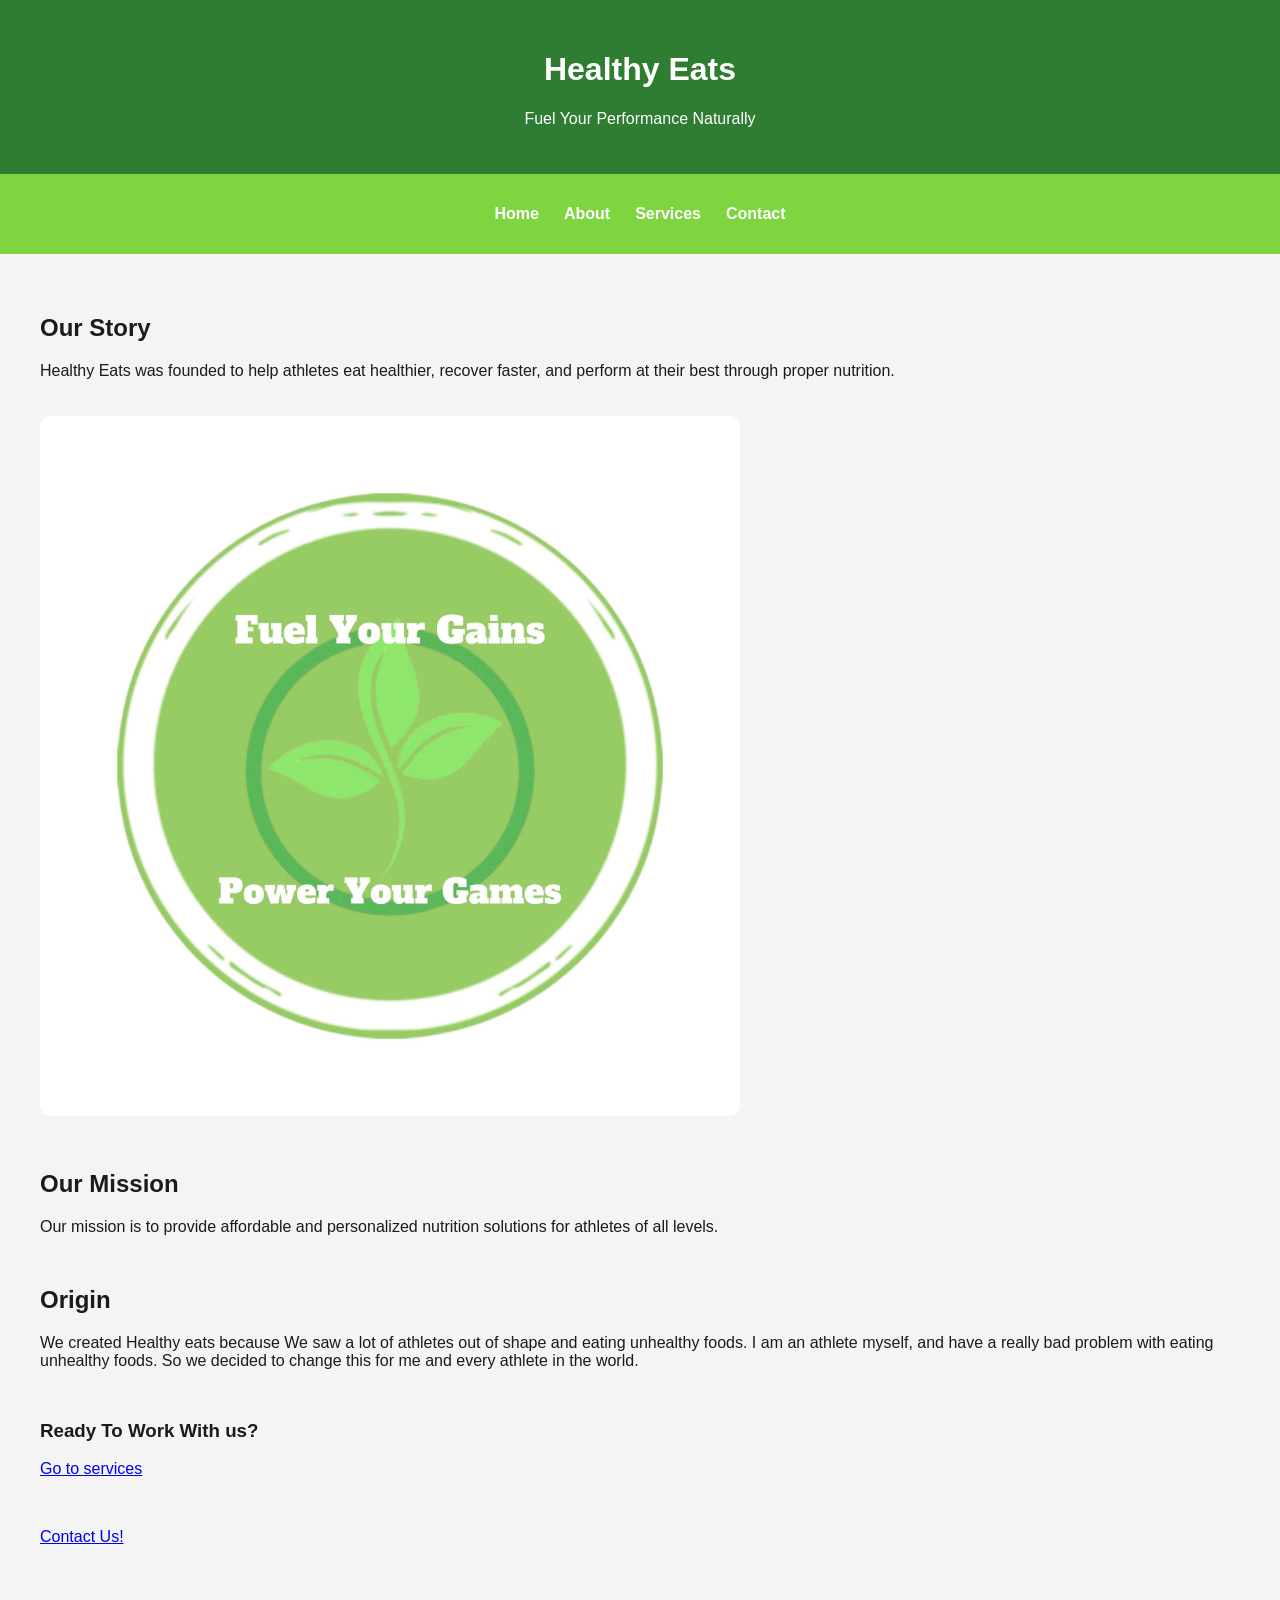
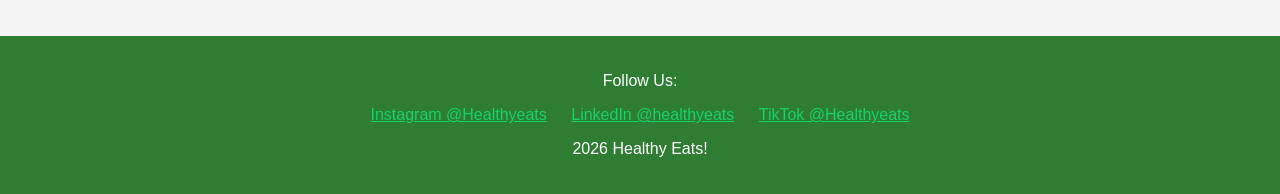
<file: about.html>
<!DOCTYPE html>
<html lang="en">
<head>
    <meta charset="UTF-8">
    <meta name="viewport" content="width=device-width, initial-scale=1.0">
    <title>About Healthy Eats</title>
    <link rel="stylesheet" href="style.css">
</head>

<body>

<header>
    <h1>Healthy Eats</h1>
    <p>Fuel Your Performance Naturally</p>
</header>

<nav>
    <ul>
        <li><a href="index.html">Home</a></li>
        <li><a href="about.html">About</a></li>
        <li><a href="services.html">Services</a></li>
        <li><a href="contact.html">Contact</a></li>
    </ul>
</nav>

<main>

<section>
    <h2>Our Story</h2>

    <p>
        Healthy Eats was founded to help athletes eat healthier,
        recover faster, and perform at their best through proper nutrition.
    </p>

    <img src="Fuel Your Gains..jpg" alt="Healthy Eats Logo">
</section>

<section>
    <h2>Our Mission</h2>

    <p>
        Our mission is to provide affordable and personalized
        nutrition solutions for athletes of all levels.
    </p>
    
</section>

<section>
    <h2>Origin</h2>

    <p>
        We created Healthy eats because We saw a lot of athletes out of shape and
        eating unhealthy foods. I am an athlete
        myself, and have a really bad problem
        with eating unhealthy foods. So we
        decided to change this for me and every
        athlete in the world.
    </p>

</section>

<section>
    <h3>Ready To Work With us?</h3>
    <a href="https://urban-dollop-7794vvq6p9x63w6wr-5502.app.github.dev/services.html" class="button">
     Go to services
    </a>
    <section></section>
     <a href="https://urban-dollop-7794vvq6p9x63w6wr-5502.app.github.dev/contact.html" class="button">
        Contact Us!
     </a>
     
</section>

</main>

<footer>
    <p>Follow Us:</p>

   <a href="#">Instagram @Healthyeats</a>
    <a href="#">LinkedIn @healthyeats</a>
    <a href="#">TikTok @Healthyeats</a>


    <p>2026 Healthy Eats!</p>
</footer>

</body>
</html>
</file>
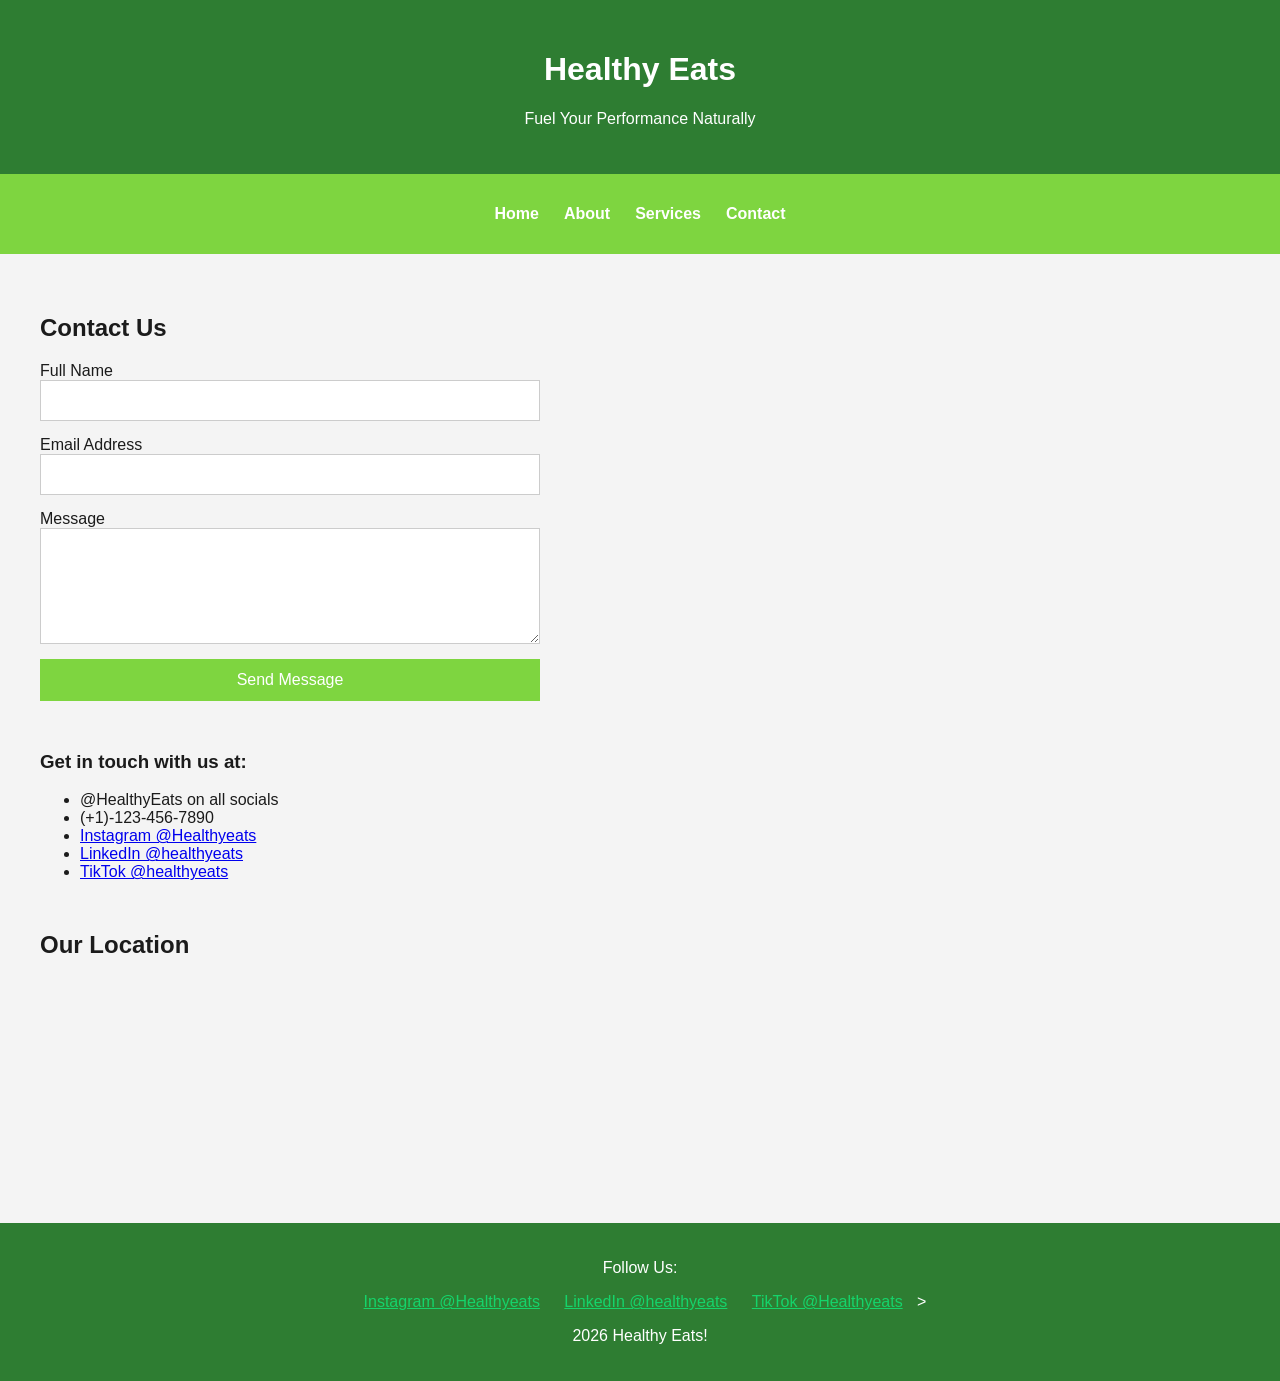
<file: contact.html>
<!DOCTYPE html>
<html lang="en">
<head>
    <meta charset="UTF-8">
    <meta name="viewport" content="width=device-width, initial-scale=1.0">
    <title>Contact Healthy Eats</title>
    <link rel="stylesheet" href="style.css">
</head>

<body>

<header>
    <h1>Healthy Eats</h1>
    <p>Fuel Your Performance Naturally</p>
</header>

<nav>
    <ul>
        <li><a href="index.html">Home</a></li>
        <li><a href="about.html">About</a></li>
        <li><a href="services.html">Services</a></li>
        <li><a href="contact.html">Contact</a></li>
    </ul>
</nav>

<main>

<section>
    <h2>Contact Us</h2>

    <form>

        <label for="fullname">Full Name</label>
        <input type="text" id="fullname" name="fullname" required>

        <label for="email">Email Address</label>
        <input type="email" id="email" name="email" required>

        <label for="message">Message</label>
        <textarea id="message" name="message" rows="6" required></textarea>

        <button type="submit">Send Message</button>

    </form>
</section>

<section>
    <h3>Get in touch with us at:</h3>
    <ul>
        <li>@HealthyEats on all socials</li>
        <li>(+1)-123-456-7890</li>
         <li><a href="#">Instagram @Healthyeats</a></li>
         <li><a href="#">LinkedIn @healthyeats</a></li>
         <li><a href="#">TikTok @healthyeats</a></li>
    </ul>
</section>

<section>
    <h2>Our Location</h2>
    
    <figure>
        <iframe src="https://www.google.com/maps/place/Saks+Fifth+Avenue+Corporation+Office/@40.7649042,-74.2416128,11z/data=!4m10!1m2!2m1!1ssaks+5th!3m6!1s0x89c258fc202b4977:0x1f6514d1c03397fe!8m2!3d40.7649042!4d-73.9779409!15sCghzYWtzIDV0aCIDiAEBWgoiCHNha3MgNXRokgEQY29ycG9yYXRlX29mZmljZeABAA!16s%2Fg%2F1233d7kjl?entry=ttu&g_ep=EgoyMDI2MDUxNy4wIKXMDSoASAFQAw%3D%3D" frameborder="0" 
        width="100%"
        height="300%"
        allowfullscreen">
        </iframe>
    </figure>
</section>

</main>

<footer>
    <p>Follow Us:</p>

    <a href="#">Instagram @Healthyeats</a>
    <a href="#">LinkedIn @healthyeats</a>
    <a href="#">TikTok @Healthyeats</a>
>

    <p>2026 Healthy Eats!</p>
</footer>

</body>
</html>
</file>
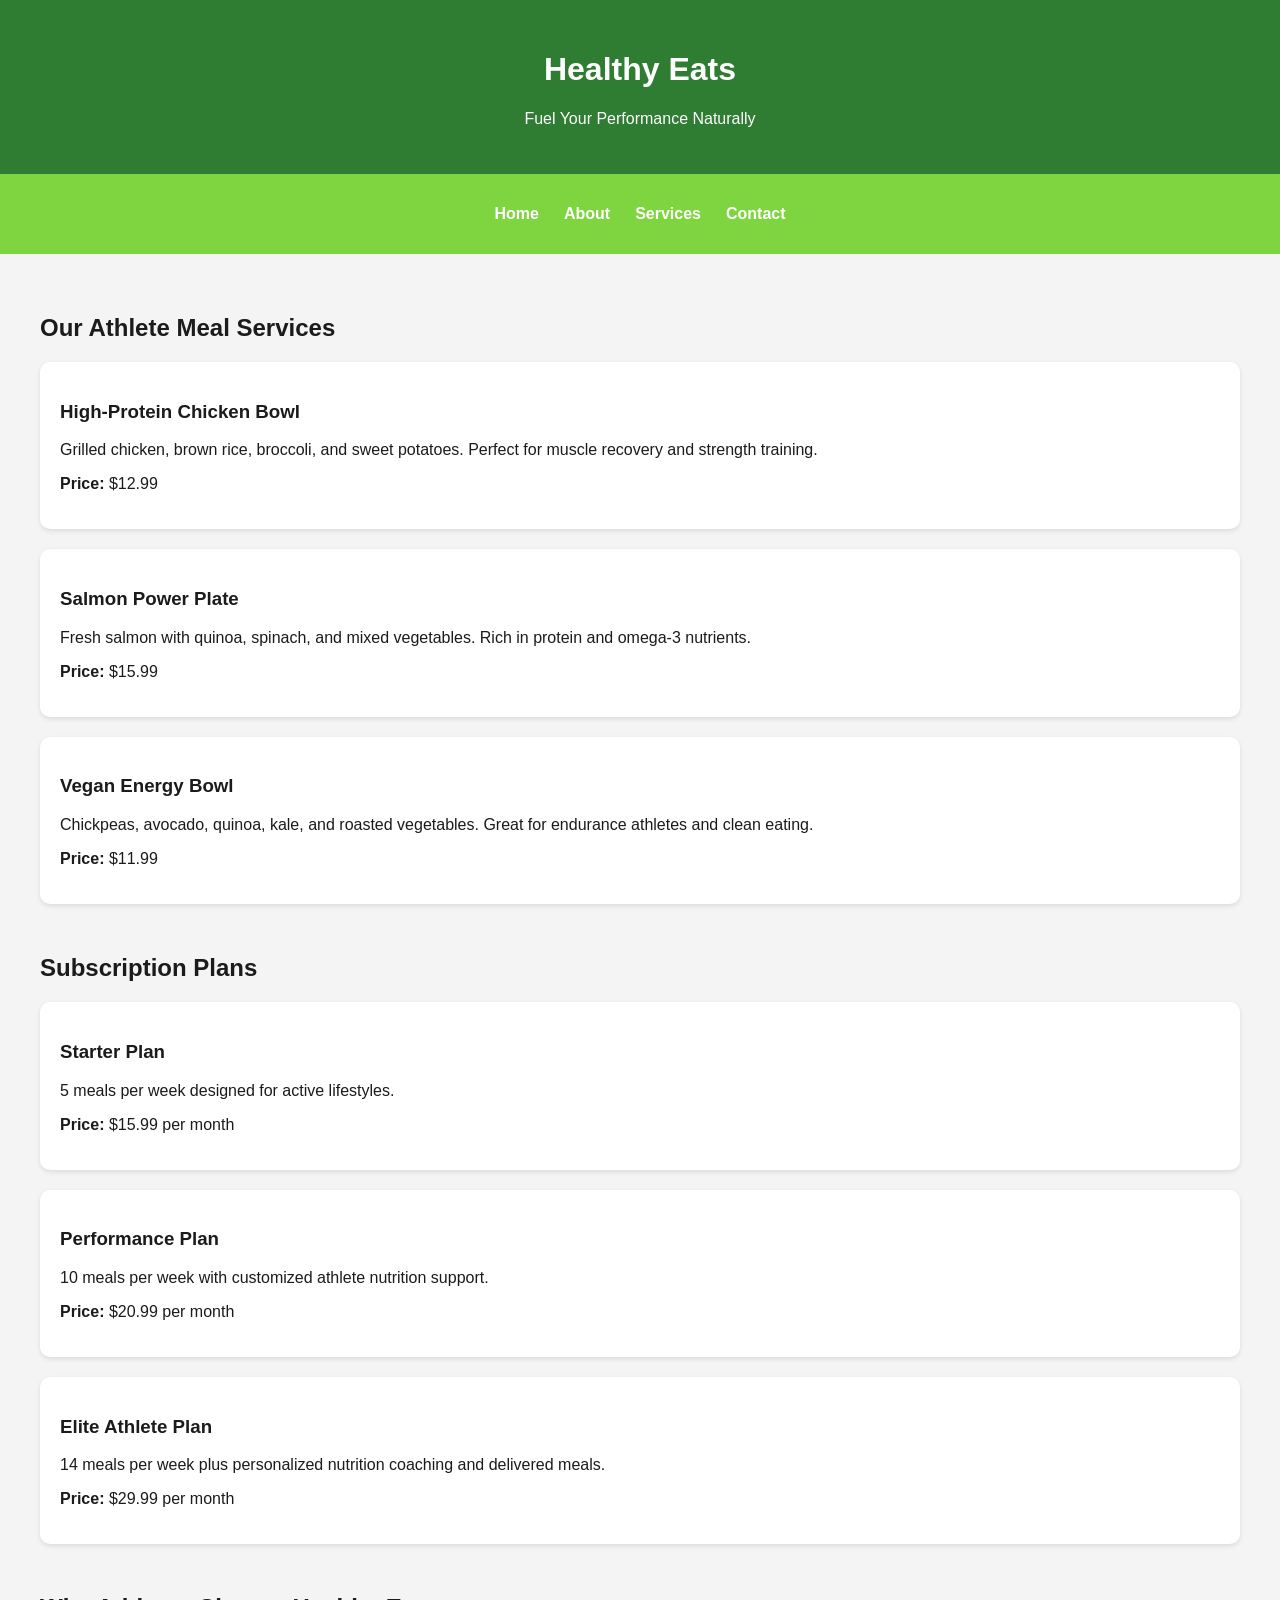
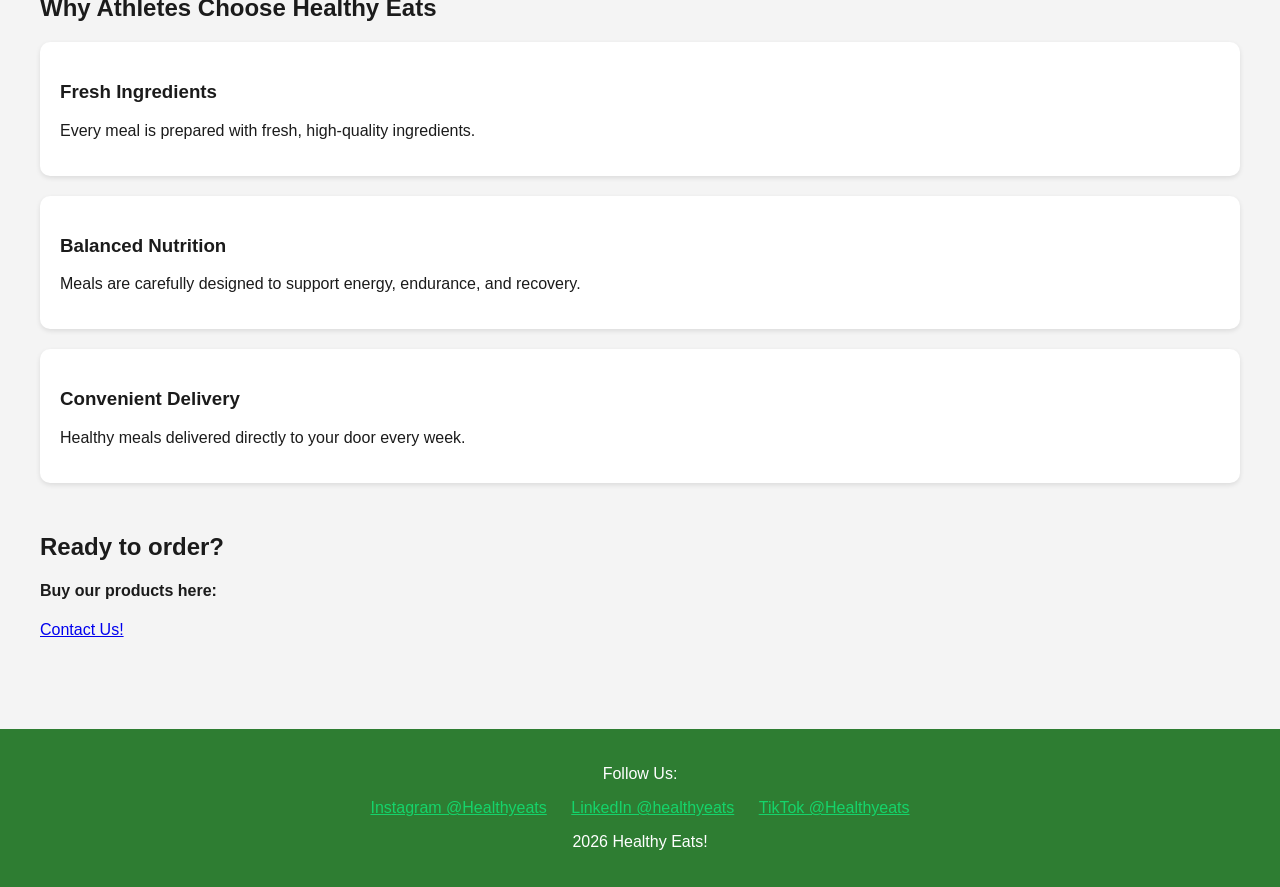
<file: services.html>
<!DOCTYPE html>
<html lang="en">
<head>
    <meta charset="UTF-8">
    <meta name="viewport" content="width=device-width, initial-scale=1.0">
    <title>Healthy Eats Services</title>
    <link rel="stylesheet" href="style.css">
</head>

<body>

<header>
    <h1>Healthy Eats</h1>
    <p>Fuel Your Performance Naturally</p>
</header>

<nav>
    <ul>
        <li><a href="index.html">Home</a></li>
        <li><a href="about.html">About</a></li>
        <li><a href="services.html">Services</a></li>
        <li><a href="contact.html">Contact</a></li>
    </ul>
</nav>

<main>
    <section>
    <h2>Our Athlete Meal Services</h2>

    <article>
        <h3>High-Protein Chicken Bowl</h3>
        <p>
            Grilled chicken, brown rice, broccoli, and sweet potatoes.
            Perfect for muscle recovery and strength training.
        </p>
        <p><strong>Price:</strong> $12.99</p>
    </article>

    <article>
        <h3>Salmon Power Plate</h3>
        <p>
            Fresh salmon with quinoa, spinach, and mixed vegetables.
            Rich in protein and omega-3 nutrients.
        </p>
        <p><strong>Price:</strong> $15.99</p>
    </article>

    <article>
        <h3>Vegan Energy Bowl</h3>
        <p>
            Chickpeas, avocado, quinoa, kale, and roasted vegetables.
            Great for endurance athletes and clean eating.
        </p>
        <p><strong>Price:</strong> $11.99</p>
    </article>

</section>

<section>
    <h2>Subscription Plans</h2>

    <article>
        <h3>Starter Plan</h3>
        <p>
            5 meals per week designed for active lifestyles.
        </p>
        <p><strong>Price:</strong> $15.99 per month</p>
    </article>

    <article>
        <h3>Performance Plan</h3>
        <p>
            10 meals per week with customized athlete nutrition support.
        </p>
        <p><strong>Price:</strong> $20.99 per month</p>
    </article>

    <article>
        <h3>Elite Athlete Plan</h3>
        <p>
            14 meals per week plus personalized nutrition coaching and delivered meals.
        </p>
        <p><strong>Price:</strong> $29.99 per month</p>
    </article>

</section>

<section>
    <h2>Why Athletes Choose Healthy Eats</h2>

    <article>
        <h3>Fresh Ingredients</h3>
        <p>
            Every meal is prepared with fresh, high-quality ingredients.
        </p>
    </article>

    <article>
        <h3>Balanced Nutrition</h3>
        <p>
            Meals are carefully designed to support energy, endurance,
            and recovery.
        </p>
    </article>

    <article>
        <h3>Convenient Delivery</h3>
        <p>
            Healthy meals delivered directly to your door every week.
        </p>
    </article>

</section>

<section>
    <h2> Ready to order?</h2>
    <h4> Buy our products here:</h4>
     <a href="https://urban-dollop-7794vvq6p9x63w6wr-5502.app.github.dev/contact.html" class="button">
        Contact Us!
     </a>
</section>
    
</main>

<footer>
    <p>Follow Us:</p>

    <a href="#">Instagram @Healthyeats</a>
    <a href="#">LinkedIn @healthyeats</a>
    <a href="#">TikTok @Healthyeats</a>

    <p>2026 Healthy Eats!</p>
</footer>

</body>
</html>
</file>
<file: style.css>
:root {
    --primary-color: #2e7d32;
    --secondary-color: #7ed540;
    --light-color: #f4f4f4;
    --dark-color: #1b1b1b;
}


body {
    font-family: Arial, sans-serif;
    margin: 0;
    background-color: var(--light-color);
    color: var(--dark-color);
}


header {
    background-color: var(--primary-color);
    color: white;
    text-align: center;
    padding: 30px;
}


nav {
    background-color: var(--secondary-color);
    padding: 15px;
}

nav ul {
    list-style: none;
    display: flex;
    justify-content: center;
    gap: 25px;
    padding: 0;
}

nav a {
    color: white;
    text-decoration: none;
    font-weight: bold;
}

nav a:hover {
    text-decoration: underline;
}

main {
    padding: 40px;
}


section {
    margin-bottom: 50px;
}


img {
    width: 100%;
    max-width: 700px;
    border-radius: 10px;
    margin-top: 20px;
}


article {
    background-color: white;
    padding: 20px;
    margin-top: 20px;
    border-radius: 10px;
    box-shadow: 0 2px 5px rgba(0,0,0,0.1);
}


form {
    display: flex;
    flex-direction: column;
    max-width: 500px;
}

input,
textarea {
    padding: 12px;
    margin-bottom: 15px;
    border: 1px solid #ccc;
}

button {
    background-color: var(--secondary-color);
    color: white;
    border: none;
    padding: 12px;
    cursor: pointer;
    font-size: 16px;
}

button:hover {
    background-color: var(--primary-color);
}


footer {
    background-color: var(--primary-color);
    color: white;
    text-align: center;
    padding: 20px;
}

footer a {
    color: #15d46b;
    margin: 0 10px;
}
</file>
